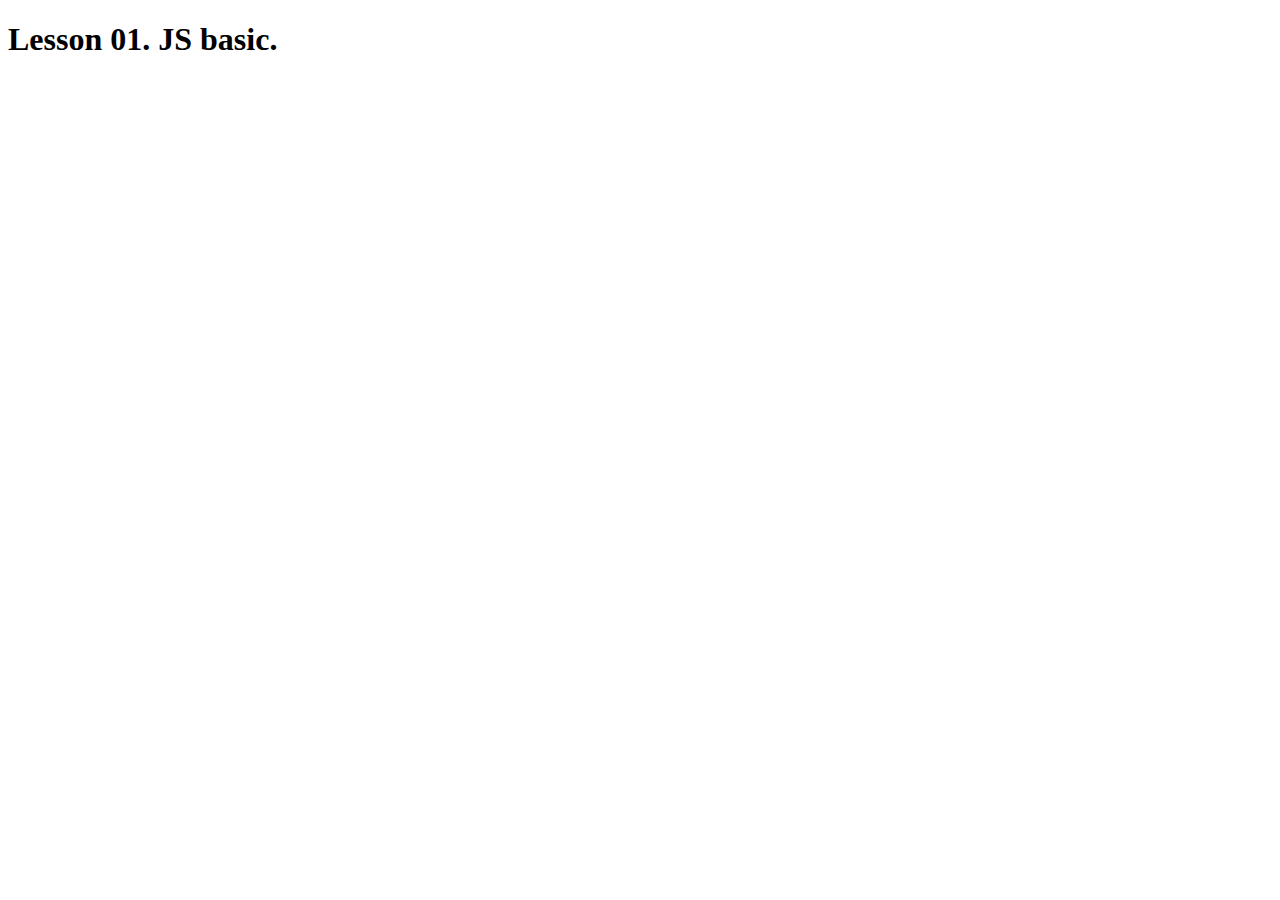
<file: lesson01/index.html>
<!DOCTYPE html>
<html lang="en">
<head>
  <meta charset="UTF-8">
  <meta http-equiv="X-UA-Compatible" content="IE=edge">
  <meta name="viewport" content="width=device-width, initial-scale=1.0">
  <title>Document</title>
</head>
<body>
  <h1>Lesson 01. JS basic.</h1>

  <script src="./index.js"></script>
</body>
</html>
</file>
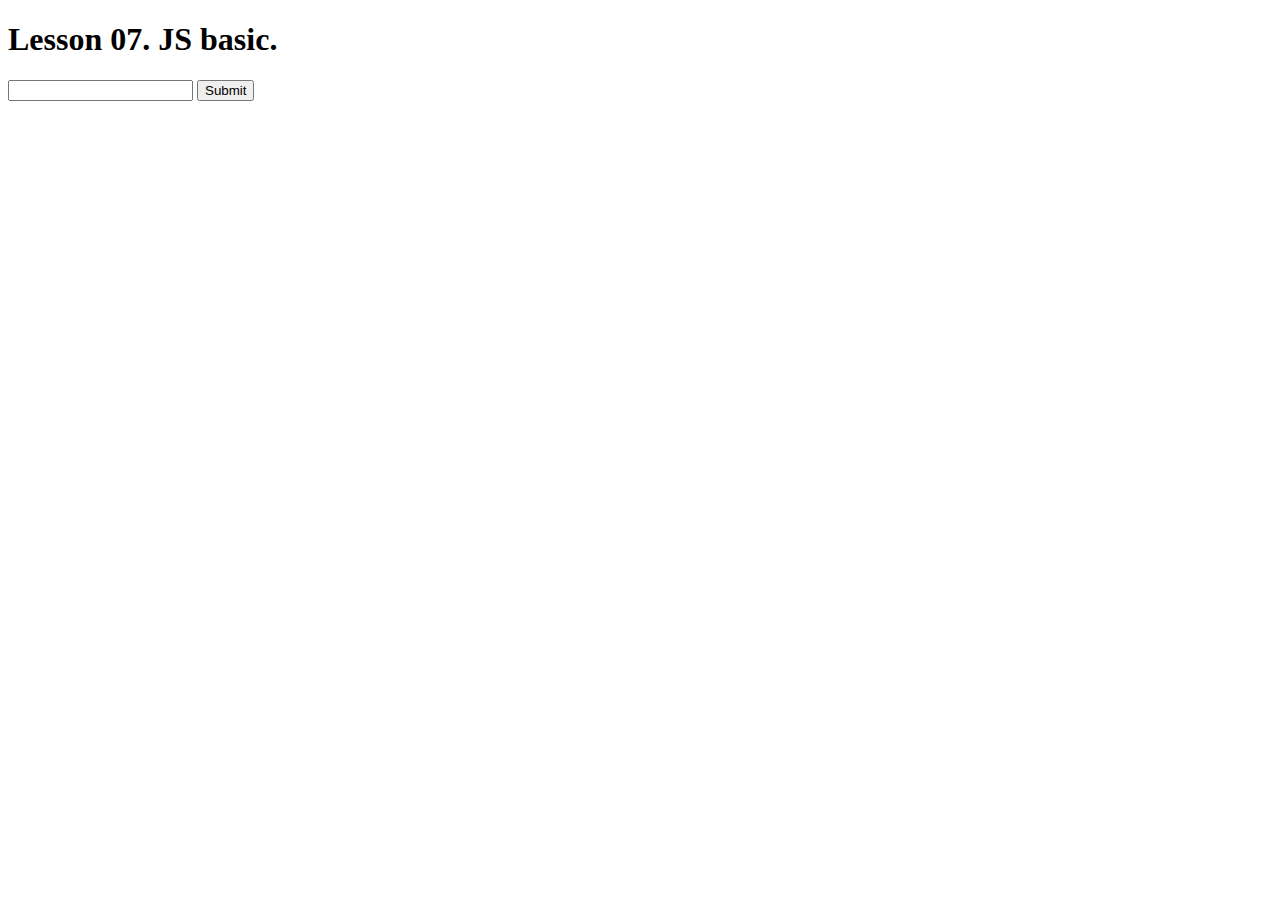
<file: lesson07/index.html>
<!DOCTYPE html>
<html lang="en">
<head>
  <meta charset="UTF-8">
  <meta http-equiv="X-UA-Compatible" content="IE=edge">
  <meta name="viewport" content="width=device-width, initial-scale=1.0">
  <title>Document</title>
</head>
<body>
  <h1>Lesson 07. JS basic.</h1>
  <input type="text">
  <button>Submit</button>
  <div></div>

  <script src="./index.js"></script>
</body>
</html>
</file>
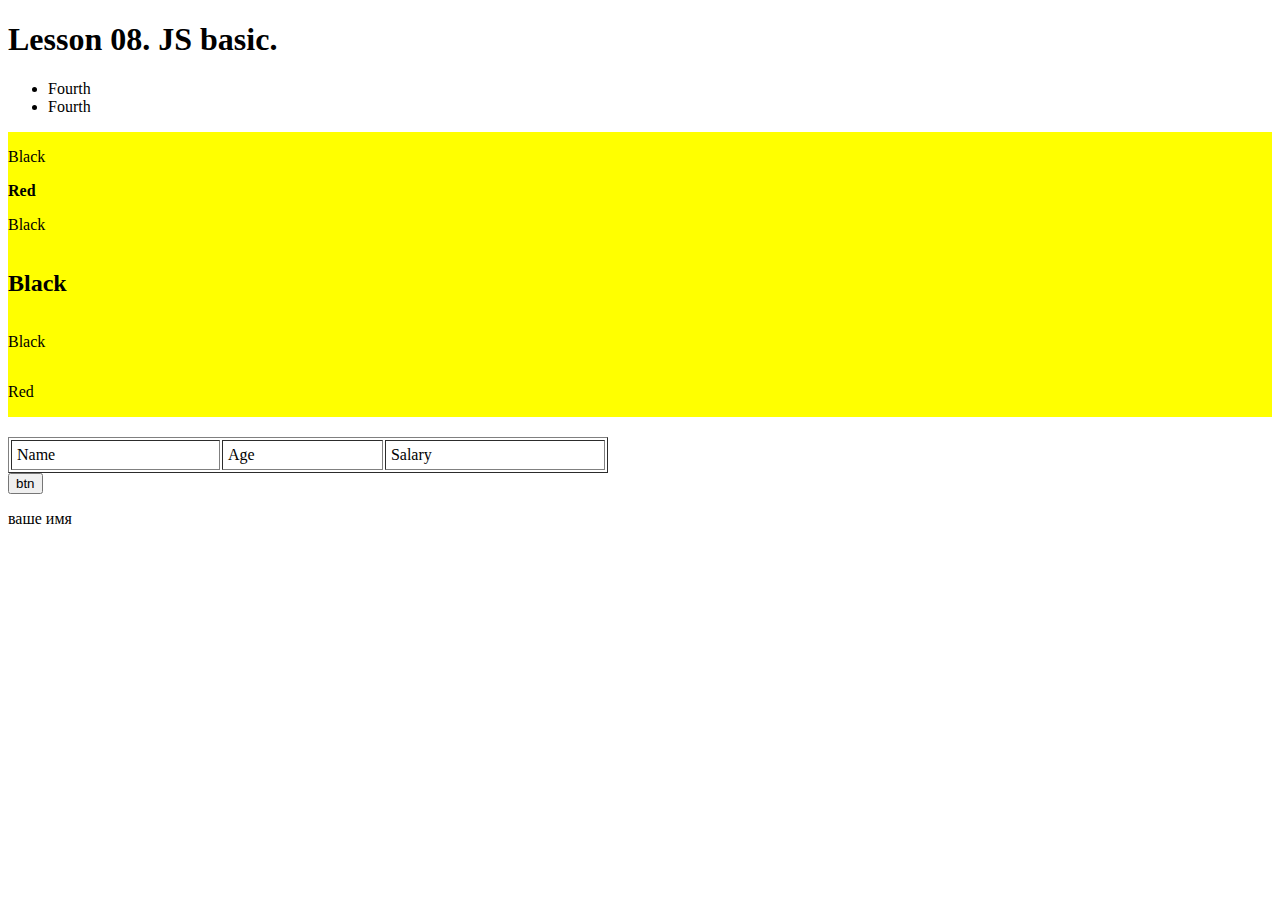
<file: lesson08/index.html>
<!DOCTYPE html>
<html lang="en">
<head>
  <meta charset="UTF-8">
  <meta http-equiv="X-UA-Compatible" content="IE=edge">
  <meta name="viewport" content="width=device-width, initial-scale=1.0">
  <title>Document</title>
</head>
<body>
  <h1>Lesson 08. JS basic.</h1>

  <div id="unordered_list" class="ordered_list">
    <ul>
      <li>Fourth</li>
      <li>Fourth</li>
    </ul>
  </div>

  <div name="text-container" style="display: flex; flex-direction: column; background-color: yellow;">
    <p>Black</p>
    <b>Red</b>
    <p>Black</p>
    <h2>Black</h2>
    <p>Black</p>
    <p>Red</p>
  </div>

  <table class="my-table" style="margin-top: 20px;" cellspacing="2" border="1" cellpadding="5" width="600">
    <tr>
      <td>Name</td>
      <td>Age</td>
      <td>Salary</td>
    </tr>
    <!-- Заполнить таблицу данными через JS -->
  </table>


  <button>btn</button>
    <p>ваше имя</p>

    

  <script src="./index.js"></script>
</body>
</html>
</file>
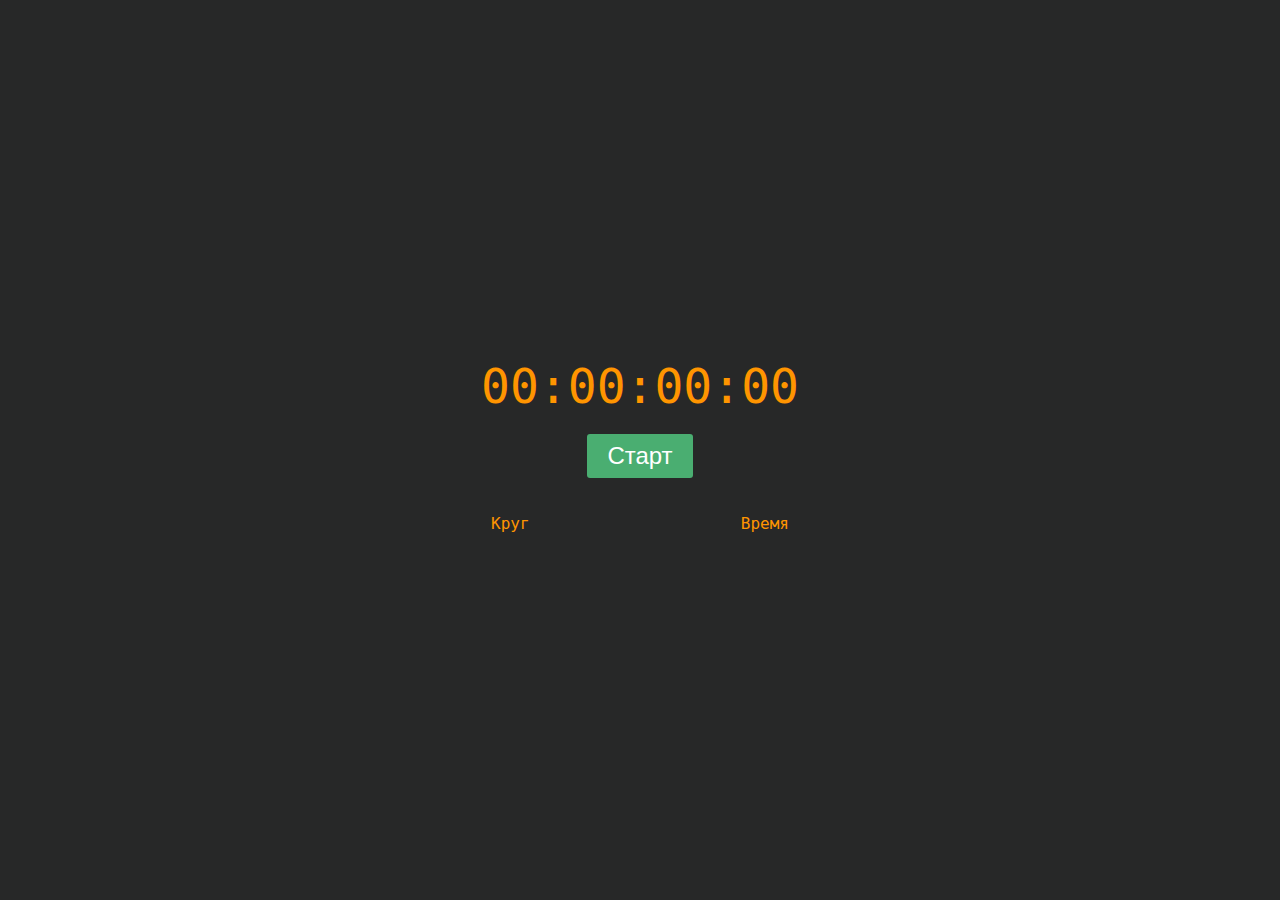
<file: projects/stopwatch/index.html>
<!DOCTYPE html>
<html lang="en">
<head>
  <meta charset="UTF-8">
  <meta http-equiv="X-UA-Compatible" content="IE=edge">
  <meta name="viewport" content="width=device-width, initial-scale=1.0">
  <link rel="stylesheet" href="./index.css" />
  <title>Stopwatch</title>
</head>
<body>
  <div class="container">
    <div>
      <!-- Формат: Минуты:Секунды:Миллисекунды -->
      <div class="value">00:00:00:00</div>
    </div>
    <div class="controls">
      <!-- Изначальное состояние панели управления -->
      <div class="controls-initial">
        <!-- При нажатии на кнопку должен запускаться секундомер -->
        <button class="button button--green button--start">Старт</button>
      </div>
      <!-- Если секундомер запущен, то отображаем эту панель управления -->
      <!-- Для скрытия определенно панели управления надо для нее добавить класс hidden -->
      <div class="controls-active hidden">
        <!-- ДОПОЛНИТЕЛЬНОЕ ЗАДАНИЕ: При нажатии на "Круг" мы должны записывать текущее время в таблицу и выводить ее на экран. Данные хранить в объекте/массиве. -->
        <button class="button button--blue button--lap">Круг</button>
        <!-- При нажатии на "Стоп" надо останавливать секундомер и показывать следующую панель управления -->
        <button class="button button--red button--pause">Стоп</button>
      </div>
      <!-- Если секундомер стоит на паузе, то отображаем следующую панель -->
      <div class="controls-paused hidden">
        <!-- При нажатии сбрасываем таймер, скрываем таблицу, очищаем данные этой таблицы. -->
        <button class="button button--red button--reset">Сброс</button>
        <!-- При нажатии запускаем таймер и продолжаем вести отсчет с того времени, на котором остановились. -->
        <button class="button button--green button--start">Старт</button>
      </div>
    </div>
    <!-- ДОПОЛНИТЕЛЬНОЕ ЗАДАНИЕ: Таблица должна отображаться если мы хотя бы 1 раз нажали на кнопку "Круг". Таблица должна скрываться и отчищаться при нажатии на кнопку "Сброс" -->
    <div class="table">
      <div class="table-row">
        <div class="table-cell">Круг</div>
        <div class="table-cell">Время</div>
      </div>
      <!-- Формат оформления таблицы -->
      <!-- <div class="table-row">
        <div class="table-cell">Круг 2</div>
        <div class="table-cell">00:14:32</div>
      </div>
      <div class="table-row">
        <div class="table-cell">Круг 1</div>
        <div class="table-cell">00:10:03</div>
      </div> -->
    </div>
  </div>
  </div>
  <script src="./index.js"></script>
</body>
</html>
</file>
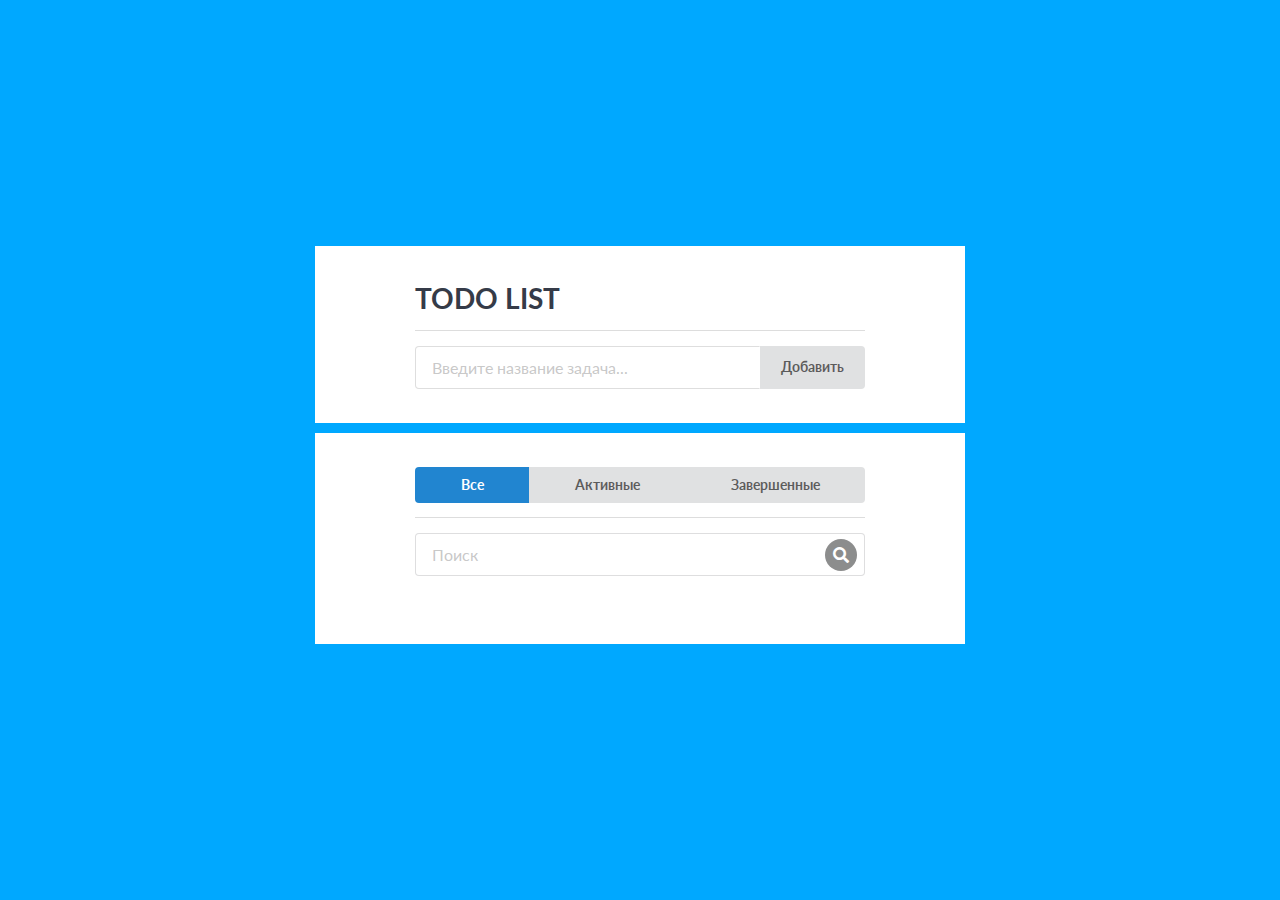
<file: projects/todo-list/index.html>
<!DOCTYPE html>
<html lang="en">
<head>
  <meta charset="UTF-8">
  <meta http-equiv="X-UA-Compatible" content="IE=edge">
  <meta name="viewport" content="width=device-width, initial-scale=1.0">
  <link rel="stylesheet" href="./semantic.min.css" />
  <link rel="stylesheet" href="./index.css" />
  <title>Todo-list</title>
</head>
<body>
  <div class="container">
    <h1>TODO LIST</h1>
    <div class="ui divider"></div>
    <div>
      <div class="ui action input">
        <input type="text" placeholder="Введите название задача...">
        <button class="ui button">Добавить</button>
      </div>
    </div>
  </div>
  <div class="container">
    <!-- Реализовать переключение вкладок -->
    <!-- Массив данных у нас 1 на все todo-элементы. Необходимо фильтровать из по полю done. -->
    <!-- Если done === true, то эти задачи считаются завершенными, в противном случае они активные -->
    <div class="ui buttons tabs">
      <!-- Активной вкладке задаем класс blue -->
      <button class="ui button blue" data-type="all">Все</button>
      <button class="ui button" data-type="notdone">Активные</button>
      <button class="ui button" data-type="done">Завершенные</button>
    </div>
    <div class="ui divider"></div>
    <!-- ДОПОЛНИТЕЛЬНОЕ ЗАДАНИЕ: Реализовать поиск "на лету" -->
    <!-- При измененнии значения в input'е сразу фильтровать список TODO элементов. -->
    <!-- P.S. событие называется 'input' -->
    <div class="ui icon input search-input">
      <input type="text" placeholder="Поиск">
      <i class="inverted circular search icon"></i>
    </div>
    <div class="list">
      <!-- data-id - это уникальный id элемента, который генерируется при добавлении -->

    </div>
  </div>
  <script src="./index.js"></script>
</body>
</html>
</file>
<file: projects/stopwatch/index.css>
* {
  box-sizing: border-box;
  margin: 0;
}

body {
  font-family: monospace;
  background-color: #272828;
  font-size: 16px;
  color: #FF9500;
  display: flex;
  align-items: center;
  justify-content: center;
  min-height: 100vh;
}

.value {
  font-size: 48px;
  text-align: center;
  margin-bottom: 20px;
}

.controls {
  display: flex;
  justify-content: center;
  margin-bottom: 26px;
}

.button {
  border: none;
  background: #FF9500;
  padding: 8px 20px;
  font-size: 24px;
  outline: none;
  border-radius: 3px;
  margin-right: 10px;
  color: #ffffff;
  cursor: pointer;
  transition: opacity .2s ease-out;
}

.button:hover {
  opacity: 0.8;
}

.button--red {
  background-color: #EF6262;
}

.button--blue {
  background-color: #0090dd;
}

.button--green {
  background-color: #4aae71;
}

.button:only-child {
  margin-right: 0;
}

.table {
  width: 100%;
  display: table;
}

.table-row {
  display: table-row;
}

.table-cell {
  padding: 10px;
  display: table-cell;
}

.table-cell:last-child {
  text-align: right;
}

.hidden {
  display: none;
}
</file>
<file: projects/todo-list/index.css>
* {
  box-sizing: border-box;
  margin: 0;
}

html {
  height: auto;
}

body {
  display: flex;
  flex-direction: column;
  font-family: monospace;
  background-color: #00a8ff;
  font-size: 16px;
  color: #353b48;
  align-items: center;
  justify-content: center;
  min-height: 100vh;
  height: auto;
  padding: 40px;
}

.container {
  padding: 34px 100px;
  width: 100%;
  max-width: 650px;
  background-color: #ffffff;
}

.container:not(:last-child) {
  margin-bottom: 10px;
}

.ui.input {
  width: 100%;
}

.todo {
  position: relative;
  display: flex;
  align-items: center;
  width: 100%;
  padding-bottom: 14px;
  border-bottom: 1px solid rgba(34,36,38,.15);
  margin-bottom: 14px;
}

.container .button-edit {
  position: absolute;
  right: -46px;
  padding: 0.68em !important;
}

.todo .checkbox {
  margin-right: 10px;
}

.todo--active .text {
  text-decoration: line-through;
  opacity: 0.5;
}

.todo .button {
  margin-left: auto;
}

.checkbox {
  position: relative;
  display: flex;
}

.checkbox {
  cursor: pointer;
}

.checkbox input {
  width: 0;
  height: 0;
  opacity: 0;
  margin: 0;
  padding: 0;
  overflow: hidden;
}

.buttons.tabs {
  width: 100%;
}

.search-input {
  margin-bottom: 34px;
}

.checkbox-icon {
  display: flex;
  align-items: center;
  justify-content: center;
  width: 26px;
  height: 26px;
  border-radius: 3px;
  border: 1px solid #353b48;
}

.checkbox-icon:after {
  content: '\e800';
  font-family: Checkbox;
  color: #ffffff;
}

.checkbox input:checked + .checkbox-icon {
  background-color: #00a8ff;
  border-color: #00a8ff;
}

.input-edit {
  margin-right: 20px;
}
</file>
